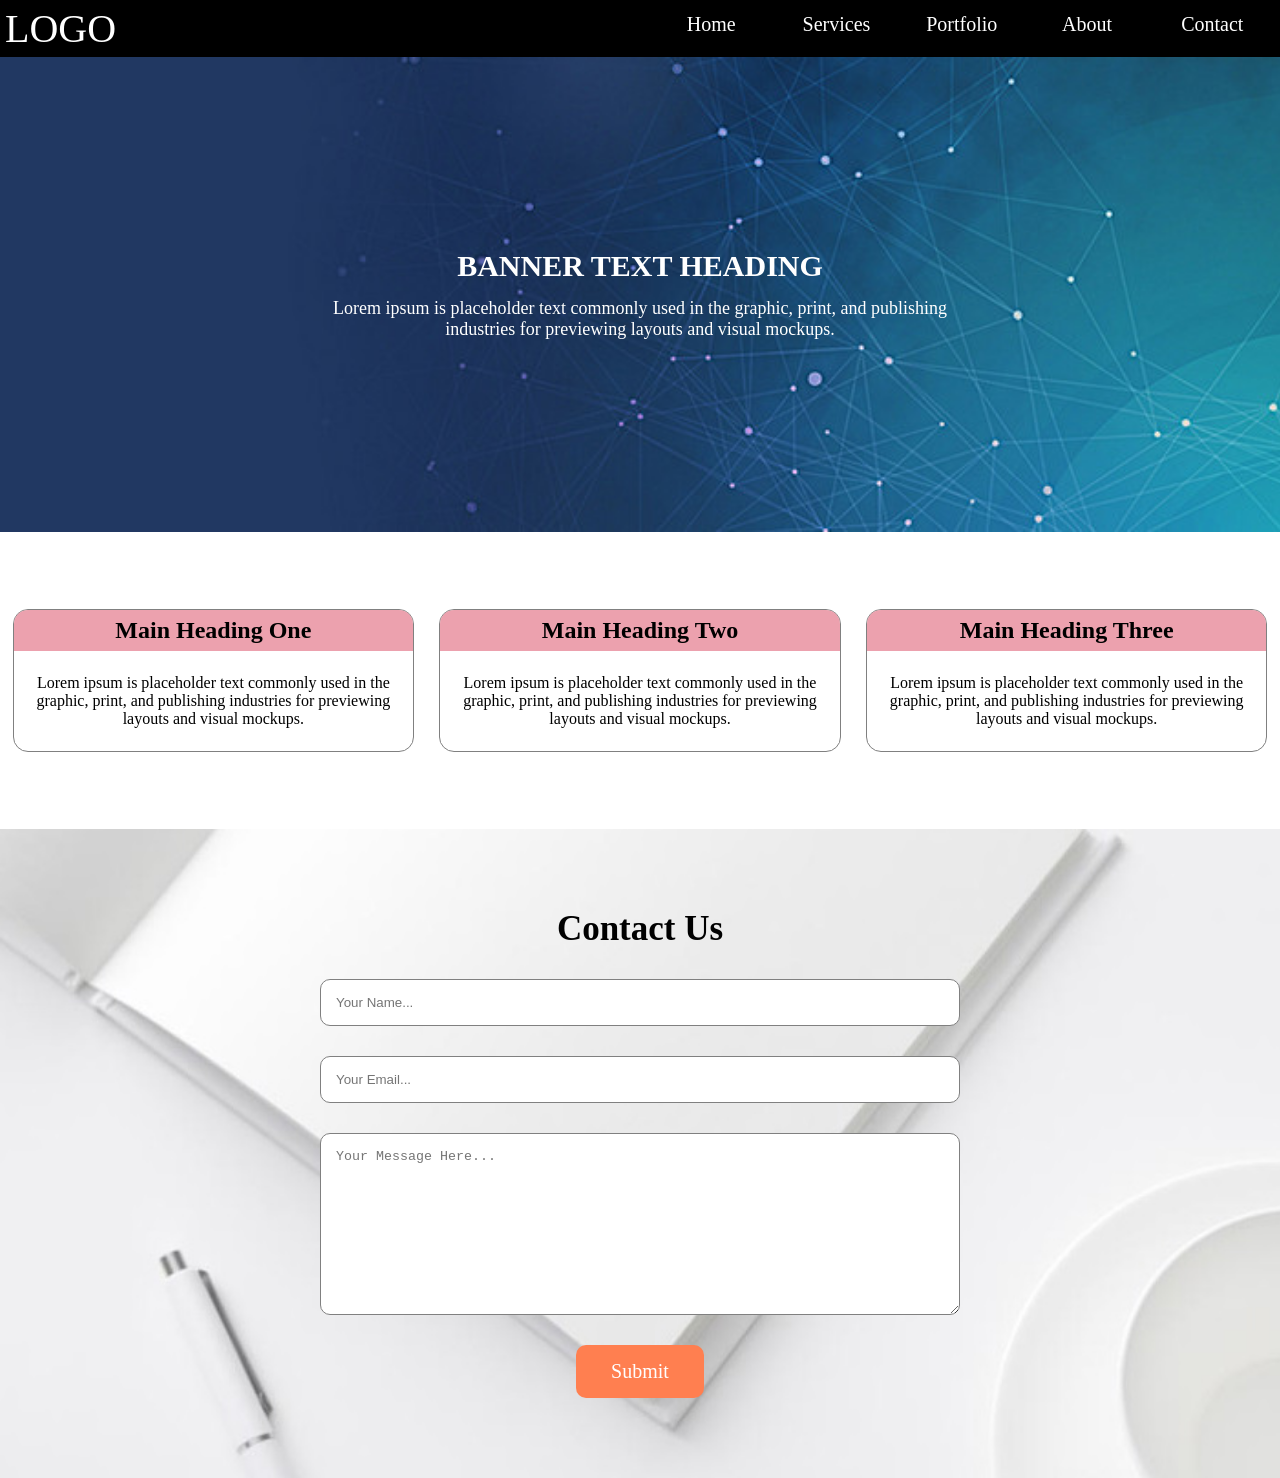
<file: index.html>
<html>
  <head>
    <link rel="stylesheet" type="text/css" href="style.css" >
    <style></style>

    <script></script>
  </head>

  <body>
    <div class="top-bar">
      <div class="logo">Logo</div>
      <div class="menu">
        <ul>
          <li><a href="#home">Home</a></li>
          <li><a href="#content">Services</a></li>
          <li><a href="#content">Portfolio</a></li>
          <li><a href="#content">About</a></li>
          <li><a href="#contact">Contact</a></li>
        </ul>
      </div>
    </div>

    <div id="home" class="banner">
      <div class="banner-text">
        <div class="banner-text-items">
          <h2>Banner Text Heading</h2>
          <p>
            Lorem ipsum is placeholder text commonly used in the graphic, print,
            and publishing industries for previewing layouts and visual mockups.
          </p>
        </div>
      </div>
    </div>

    <div id="content" class="main-content">
      <div class="main1">
        <h2>Main Heading One</h2>
        <p>
          Lorem ipsum is placeholder text commonly used in the graphic, print,
          and publishing industries for previewing layouts and visual mockups.
        </p>
      </div>

      <div class="main1">
        <h2>Main Heading Two</h2>
        <p>
          Lorem ipsum is placeholder text commonly used in the graphic, print,
          and publishing industries for previewing layouts and visual mockups.
        </p>
      </div>

      <div class="main1">
        <h2>Main Heading Three</h2>
        <p>
          Lorem ipsum is placeholder text commonly used in the graphic, print,
          and publishing industries for previewing layouts and visual mockups.
        </p>
      </div>
    </div>

    <div id="contact" class="contact">
        <div class="contact-text">
            <div class="contact-items">
                <h2>Contact Us</h2>
                <input type="text" placeholder="Your Name...">
                <input type="text" placeholder="Your Email...">
                <textarea cols="30" rows="10" placeholder="Your Message Here..."></textarea>
                <a href="#">Submit</a>
            </div>
        </div>
    </div>

  </body>
</html>
</file>
<file: style.css>
* {
    margin: 0;
    padding: 0;
  }
  
  .banner {
      background-image: url("images/banner.jpg");
      width: 100%;
      background-size: cover;
  }
  
  .top-bar {
      background: #000;
      display: flex;
      width: 100%;
      height: auto;
  }
  
  .logo {
      color: #fff;
      flex: 1;
      font-size: 40px;
      padding: 5px;
      text-transform: uppercase;
  }
  
  .menu {
      flex: 3px;
  }
  
  .menu ul {
      display: flex;
      list-style: none;
      margin-top: 3px;
      padding: 5px;
      flex-flow: row wrap;
  }
  
  .menu ul li {
      flex: 1;
      text-align: center;
      list-style: none;
      padding: 5px;
      text-decoration: none;
  }
  
      .menu ul li:hover {
          padding: 5px;
          border-bottom: 2px solid white;
          padding-bottom: 15px;
      }
  
  .menu ul li a {
      text-decoration: none;
      color: #fff;    
      font-size: 20px;
  }
  
  
  /* Banner */
  .banner-text {
      display: flex; /* it's not required */
      padding: 15% 0; 
  }
  
  .banner-text-items {
      color: #fff;
      text-align: center;
      margin: auto;
      width: 50%;
  }
  
  .banner-text-items h2 {
      font-size: 30px;
      text-transform: uppercase;
      margin-bottom: 15px;
  }
  
  .banner-text-items p {
      font-size: 18px;
  }
  
  /* Main-Content */
  
  .main-content {
      display: flex;
      flex-flow: row wrap;
      padding: 5% 0;
  }
  
  .main1 {
      flex: 1 0 0;
      margin: 1%;
      text-align: center;
      border: 1px solid gray;
      position: relative;
      border-radius: 15px;
      overflow: hidden;
  }
  
  .main1:hover {
    top: -5px;
    box-shadow: 10px 15px 30px 10px rgba(116, 116, 114, 0.5);
  }

.main1 h2 {
    background: rgb(236, 161, 174);
    padding: 7px;
    margin: 0px;
}
 

.main1 p {
    padding: 20px 7px;
    margin: 3px;
}

/* Contact */
  
  .contact-items {
      display: flex;
      align-items: center;
      flex-direction: column;
  }
  
  .contact {
      padding: 80px 0;
      position: relative;
      background-image: url("images/contactus.jpg");
      width: 100%;
      background-size: cover;
      z-index: 1;
  }
  
  .contact-items h2 {
      font-size: 35px;
      margin-bottom: 15px;;
  }
  
  .contact-items input[type="text"] {
      border-radius: 10px;
      margin: 15px;
      padding: 15px;
      width: 50%;
      border: 1px solid gray;
  }
  
  .contact-items textarea {
      border-radius: 10px;
      margin: 15px;
      padding: 15px;
      width: 50%;
      border: 1px solid gray;
  }
  
  .contact-items a {
      background: coral;
      color: white;
      text-decoration: none;
      font-size: 20px;
      margin-top: 15px;
      padding: 15px 35px;
      border-radius: 10px;
  }
  
  
  .contact-items input[type="text"]:focus {
      border: 2px solid coral;
  }
  .contact-items textarea:focus {
      border: 2px solid coral;
  }
  
  @media all and (max-width: 550px) {
      
      .top-bar {
          flex-direction: row;
          text-align: center;
      }
      
      .menu ul {
          display: flex;
          list-style: none;
          margin-top: 3px;
          padding: 5px;
          flex-flow: column wrap;
  }
  
      .logo {
          padding: 48px 0 0;
      }
      
      .menu ul li {
          padding: 5px;
      }
      
      .menu ul li:hover {
          padding: 5px;
          border-bottom: 2px solid white;
      }
  
      .banner-text-items {
          width: 100%;
      }
  
      .main-content {
          flex-direction: column;
      }
      .main1 {
      overflow: visible;
      border-radius: 0px;
      }
  }
</file>
